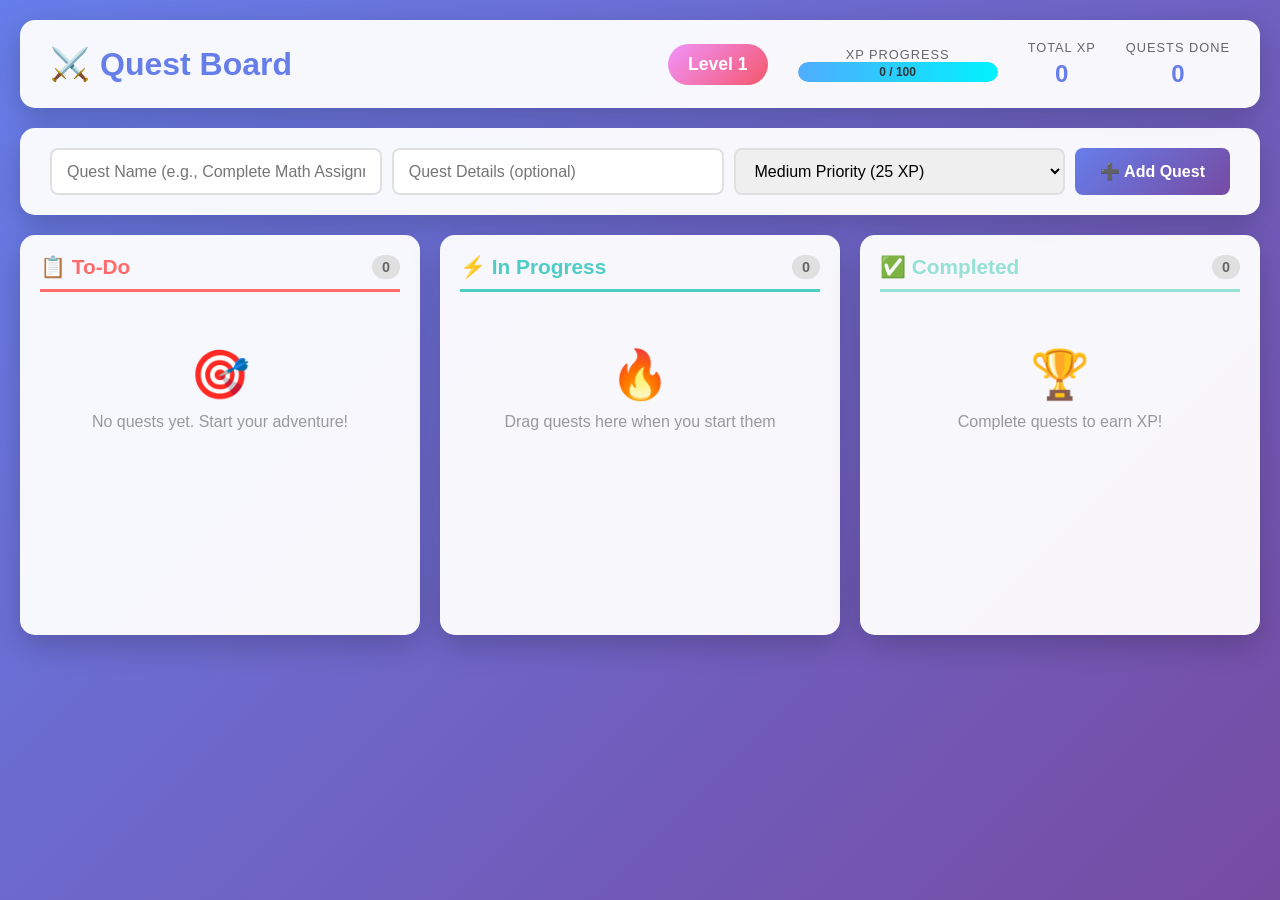
<file: index.html>
<!DOCTYPE html>
<html lang="en">
<head>
    <meta charset="UTF-8">
    <meta name="viewport" content="width=device-width, initial-scale=1.0">
    <title>Quest Board - RPG Task Manager</title>
    <link rel="stylesheet" href="/style.css">
</head>
<body>
    <div class="overlay" id="overlay"></div>

    <div class="container">
        <header>
            <div class="header-content">
                <h1>
                    <span>⚔️</span>
                    Quest Board
                </h1>
                <div class="player-stats">
                    <div class="level-display">
                        Level <span id="playerLevel">1</span>
                    </div>
                    <div class="stat-item">
                        <div class="stat-label">XP Progress</div>
                        <div class="xp-bar-container">
                            <div class="xp-bar" id="xpBar"></div>
                            <div class="xp-text" id="xpText">0 / 100</div>
                        </div>
                    </div>
                    <div class="stat-item">
                        <div class="stat-label">Total XP</div>
                        <div class="stat-value" id="totalXP">0</div>
                    </div>
                    <div class="stat-item">
                        <div class="stat-label">Quests Done</div>
                        <div class="stat-value" id="questsCompleted">0</div>
                    </div>
                </div>
            </div>
        </header>

        <div class="add-task-section">
            <div class="task-input-group">
                <input type="text" id="taskTitle" placeholder="Quest Name (e.g., Complete Math Assignment)">
                <input type="text" id="taskDescription" placeholder="Quest Details (optional)">
                <select id="taskPriority">
                    <option value="low">Low Priority (10 XP)</option>
                    <option value="medium" selected>Medium Priority (25 XP)</option>
                    <option value="high">High Priority (50 XP)</option>
                </select>
                <button onclick="addTask()">➕ Add Quest</button>
            </div>
        </div>

        <div class="kanban-board">
            <div class="kanban-column todo-column">
                <div class="column-header">
                    <h2>📋 To-Do</h2>
                    <span class="task-count" id="todoCount">0</span>
                </div>
                <div class="task-list" id="todoList" ondrop="drop(event, 'todo')" ondragover="allowDrop(event)">
                    <div class="empty-state">
                        <div class="empty-state-icon">🎯</div>
                        <p>No quests yet. Start your adventure!</p>
                    </div>
                </div>
            </div>

            <div class="kanban-column progress-column">
                <div class="column-header">
                    <h2>⚡ In Progress</h2>
                    <span class="task-count" id="progressCount">0</span>
                </div>
                <div class="task-list" id="progressList" ondrop="drop(event, 'progress')" ondragover="allowDrop(event)">
                    <div class="empty-state">
                        <div class="empty-state-icon">🔥</div>
                        <p>Drag quests here when you start them</p>
                    </div>
                </div>
            </div>

            <div class="kanban-column completed-column">
                <div class="column-header">
                    <h2>✅ Completed</h2>
                    <span class="task-count" id="completedCount">0</span>
                </div>
                <div class="task-list" id="completedList" ondrop="drop(event, 'completed')" ondragover="allowDrop(event)">
                    <div class="empty-state">
                        <div class="empty-state-icon">🏆</div>
                        <p>Complete quests to earn XP!</p>
                    </div>
                </div>
            </div>
        </div>
    </div>

    <script src="/script.js"></script>
</body>
</html>
</file>
<file: style.css>
* {
    margin: 0;
    padding: 0;
    box-sizing: border-box;
}

body {
    font-family: 'Segoe UI', Tahoma, Geneva, Verdana, sans-serif;
    background: linear-gradient(135deg, #667eea 0%, #764ba2 100%);
    min-height: 100vh;
    padding: 20px;
}

.container {
    max-width: 1400px;
    margin: 0 auto;
}

header {
    background: rgba(255, 255, 255, 0.95);
    padding: 20px 30px;
    border-radius: 15px;
    margin-bottom: 20px;
    box-shadow: 0 10px 30px rgba(0, 0, 0, 0.2);
}

.header-content {
    display: flex;
    justify-content: space-between;
    align-items: center;
    flex-wrap: wrap;
    gap: 20px;
}

h1 {
    color: #667eea;
    font-size: 2em;
    display: flex;
    align-items: center;
    gap: 10px;
}

.player-stats {
    display: flex;
    gap: 30px;
    align-items: center;
    flex-wrap: wrap;
}

.stat-item {
    text-align: center;
}

.stat-label {
    font-size: 0.8em;
    color: #666;
    text-transform: uppercase;
    letter-spacing: 1px;
}

.stat-value {
    font-size: 1.5em;
    font-weight: bold;
    color: #667eea;
    margin-top: 5px;
}

.level-display {
    background: linear-gradient(135deg, #f093fb 0%, #f5576c 100%);
    color: white;
    padding: 10px 20px;
    border-radius: 25px;
    font-weight: bold;
    font-size: 1.1em;
}

.xp-bar-container {
    width: 200px;
    background: #e0e0e0;
    border-radius: 10px;
    overflow: hidden;
    height: 20px;
    position: relative;
}

.xp-bar {
    height: 100%;
    background: linear-gradient(90deg, #4facfe 0%, #00f2fe 100%);
    transition: width 0.5s ease;
    border-radius: 10px;
}

.xp-text {
    position: absolute;
    top: 50%;
    left: 50%;
    transform: translate(-50%, -50%);
    font-size: 0.75em;
    font-weight: bold;
    color: #333;
}

.add-task-section {
    background: rgba(255, 255, 255, 0.95);
    padding: 20px 30px;
    border-radius: 15px;
    margin-bottom: 20px;
    box-shadow: 0 10px 30px rgba(0, 0, 0, 0.2);
}

.task-input-group {
    display: flex;
    gap: 10px;
    flex-wrap: wrap;
}

input[type="text"], select {
    flex: 1;
    min-width: 200px;
    padding: 12px 15px;
    border: 2px solid #e0e0e0;
    border-radius: 8px;
    font-size: 1em;
    transition: border 0.3s;
}

input[type="text"]:focus, select:focus {
    outline: none;
    border-color: #667eea;
}

button {
    padding: 12px 25px;
    background: linear-gradient(135deg, #667eea 0%, #764ba2 100%);
    color: white;
    border: none;
    border-radius: 8px;
    font-size: 1em;
    cursor: pointer;
    font-weight: bold;
    transition: transform 0.2s, box-shadow 0.2s;
}

button:hover {
    transform: translateY(-2px);
    box-shadow: 0 5px 15px rgba(102, 126, 234, 0.4);
}

button:active {
    transform: translateY(0);
}

.kanban-board {
    display: grid;
    grid-template-columns: repeat(auto-fit, minmax(300px, 1fr));
    gap: 20px;
    margin-top: 20px;
}

.kanban-column {
    background: rgba(255, 255, 255, 0.95);
    border-radius: 15px;
    padding: 20px;
    box-shadow: 0 10px 30px rgba(0, 0, 0, 0.2);
    min-height: 400px;
}

.column-header {
    display: flex;
    justify-content: space-between;
    align-items: center;
    margin-bottom: 15px;
    padding-bottom: 10px;
    border-bottom: 3px solid;
}

.column-header h2 {
    font-size: 1.3em;
    display: flex;
    align-items: center;
    gap: 8px;
}

.task-count {
    background: #e0e0e0;
    color: #666;
    padding: 4px 10px;
    border-radius: 12px;
    font-size: 0.9em;
    font-weight: bold;
}

.todo-column .column-header { border-color: #ff6b6b; }
.todo-column h2 { color: #ff6b6b; }

.progress-column .column-header { border-color: #4ecdc4; }
.progress-column h2 { color: #4ecdc4; }

.completed-column .column-header { border-color: #95e1d3; }
.completed-column h2 { color: #95e1d3; }

.task-list {
    display: flex;
    flex-direction: column;
    gap: 10px;
}

.task-card {
    background: white;
    border: 2px solid #e0e0e0;
    border-radius: 10px;
    padding: 15px;
    cursor: move;
    transition: transform 0.2s, box-shadow 0.2s;
    position: relative;
}

.task-card:hover {
    transform: translateY(-3px);
    box-shadow: 0 5px 15px rgba(0, 0, 0, 0.1);
}

.task-card.dragging {
    opacity: 0.5;
}

.task-header {
    display: flex;
    justify-content: space-between;
    align-items: start;
    margin-bottom: 10px;
}

.task-title {
    font-weight: bold;
    font-size: 1.1em;
    color: #333;
    flex: 1;
}

.task-priority {
    padding: 4px 10px;
    border-radius: 15px;
    font-size: 0.75em;
    font-weight: bold;
    text-transform: uppercase;
}

.priority-low {
    background: #d4edda;
    color: #155724;
}

.priority-medium {
    background: #fff3cd;
    color: #856404;
}

.priority-high {
    background: #f8d7da;
    color: #721c24;
}

.task-description {
    color: #666;
    font-size: 0.9em;
    margin-bottom: 10px;
}

.task-footer {
    display: flex;
    justify-content: space-between;
    align-items: center;
    margin-top: 10px;
    padding-top: 10px;
    border-top: 1px solid #e0e0e0;
}

.task-xp {
    background: linear-gradient(135deg, #f093fb 0%, #f5576c 100%);
    color: white;
    padding: 5px 12px;
    border-radius: 15px;
    font-size: 0.85em;
    font-weight: bold;
}

.task-actions {
    display: flex;
    gap: 5px;
}

.task-actions button {
    padding: 5px 10px;
    font-size: 0.85em;
    background: #e0e0e0;
    color: #333;
}

.task-actions button:hover {
    background: #667eea;
    color: white;
}

.delete-btn {
    background: #ff6b6b !important;
    color: white !important;
}

.achievement-popup {
    position: fixed;
    top: 50%;
    left: 50%;
    transform: translate(-50%, -50%) scale(0);
    background: white;
    padding: 40px;
    border-radius: 20px;
    box-shadow: 0 20px 60px rgba(0, 0, 0, 0.3);
    text-align: center;
    z-index: 1000;
    animation: popIn 0.5s ease forwards;
    max-width: 400px;
}

@keyframes popIn {
    to {
        transform: translate(-50%, -50%) scale(1);
    }
}

.achievement-popup h2 {
    color: #667eea;
    font-size: 2em;
    margin-bottom: 10px;
}

.achievement-icon {
    font-size: 4em;
    margin: 20px 0;
}

.overlay {
    position: fixed;
    top: 0;
    left: 0;
    width: 100%;
    height: 100%;
    background: rgba(0, 0, 0, 0.7);
    z-index: 999;
    display: none;
}

.overlay.active {
    display: block;
}

.empty-state {
    text-align: center;
    padding: 40px 20px;
    color: #999;
}

.empty-state-icon {
    font-size: 3em;
    margin-bottom: 10px;
}

@media (max-width: 768px) {
    .kanban-board {
        grid-template-columns: 1fr;
    }

    .header-content {
        flex-direction: column;
        align-items: flex-start;
    }

    .player-stats {
        width: 100%;
        justify-content: space-between;
    }
}
</file>
